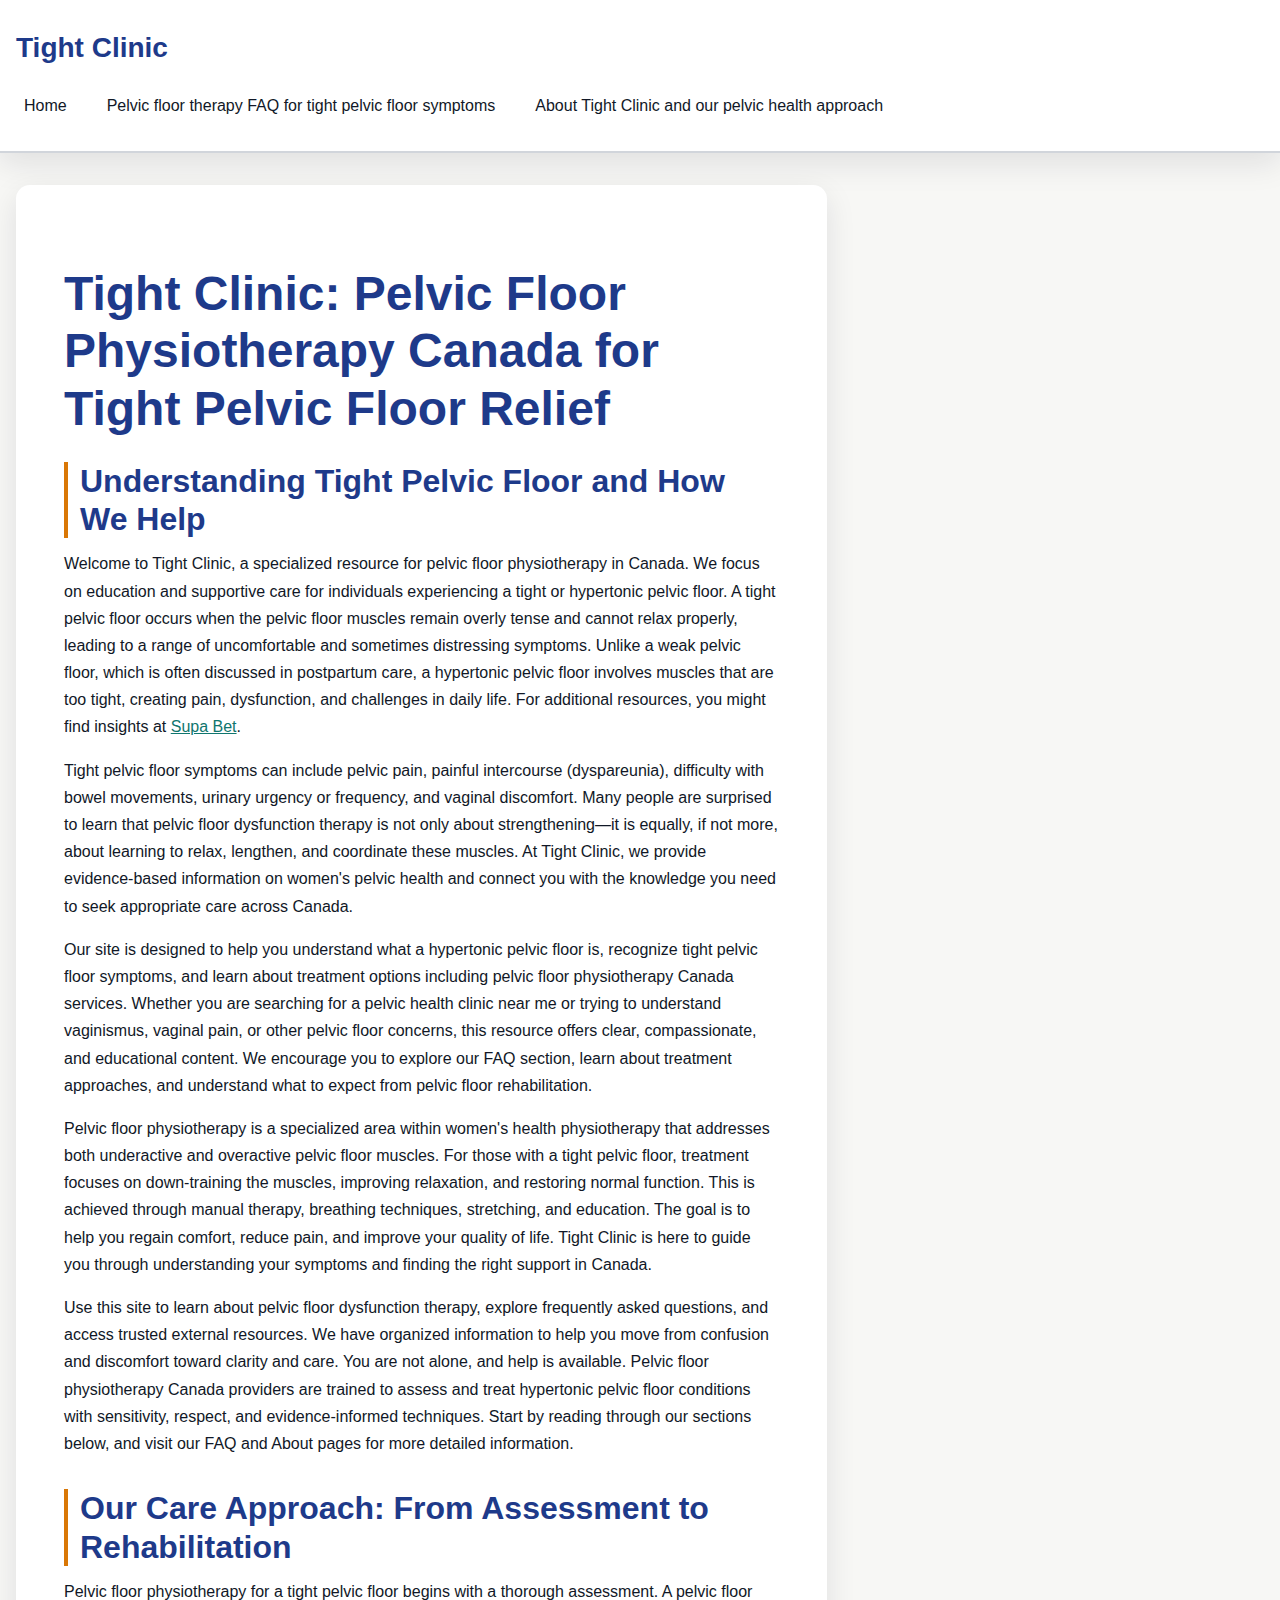
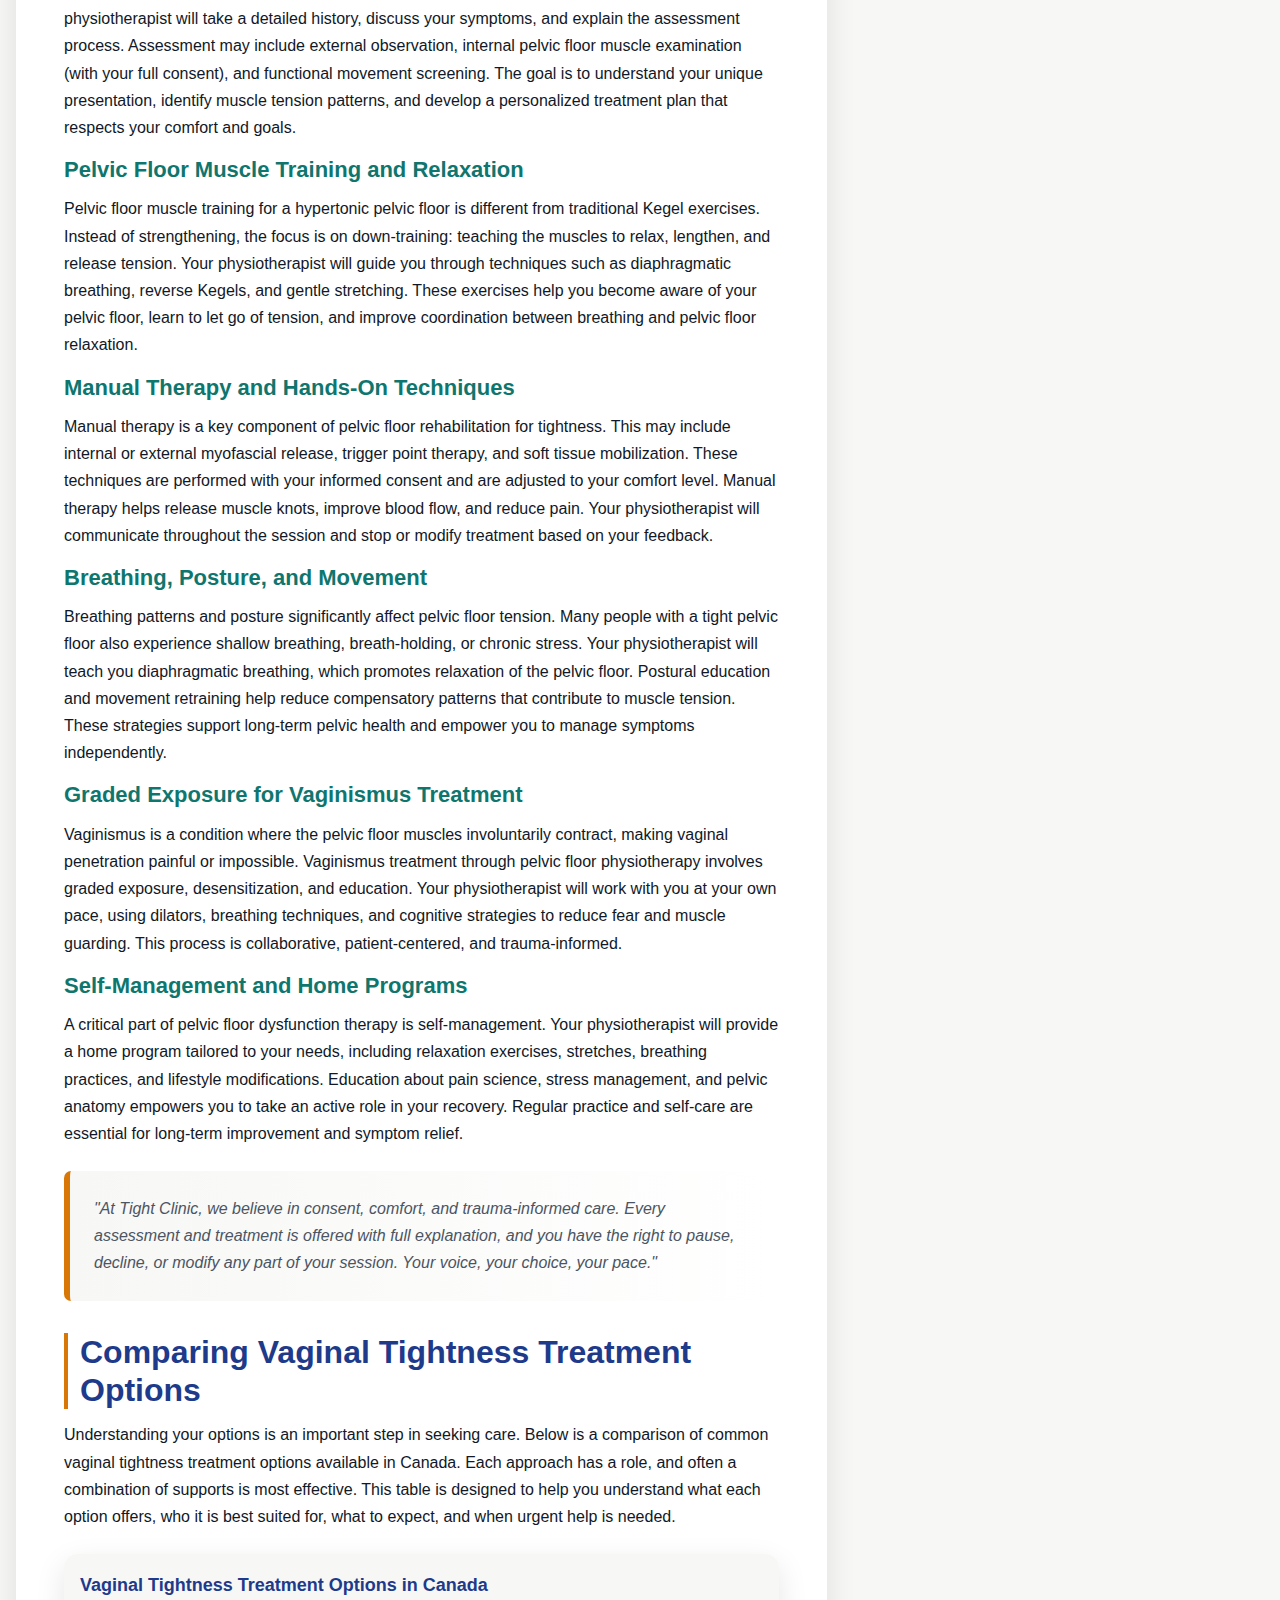
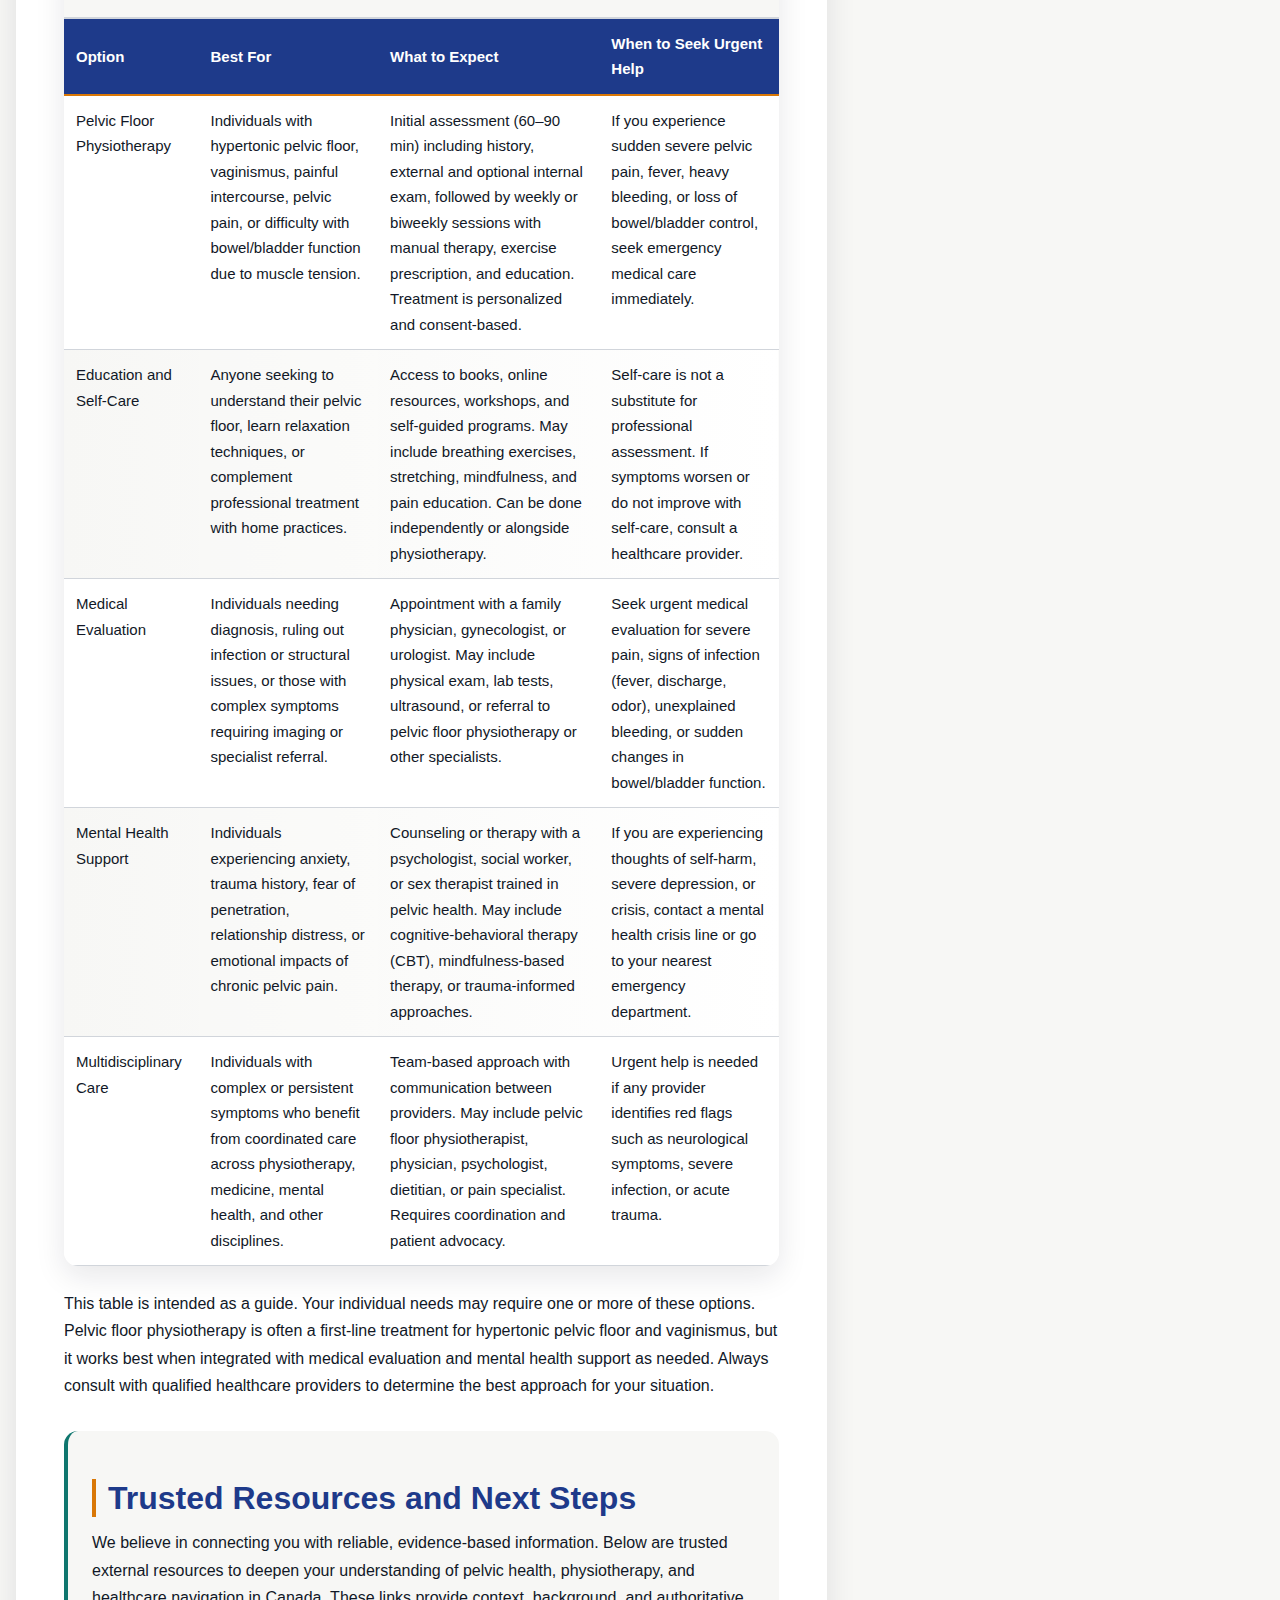
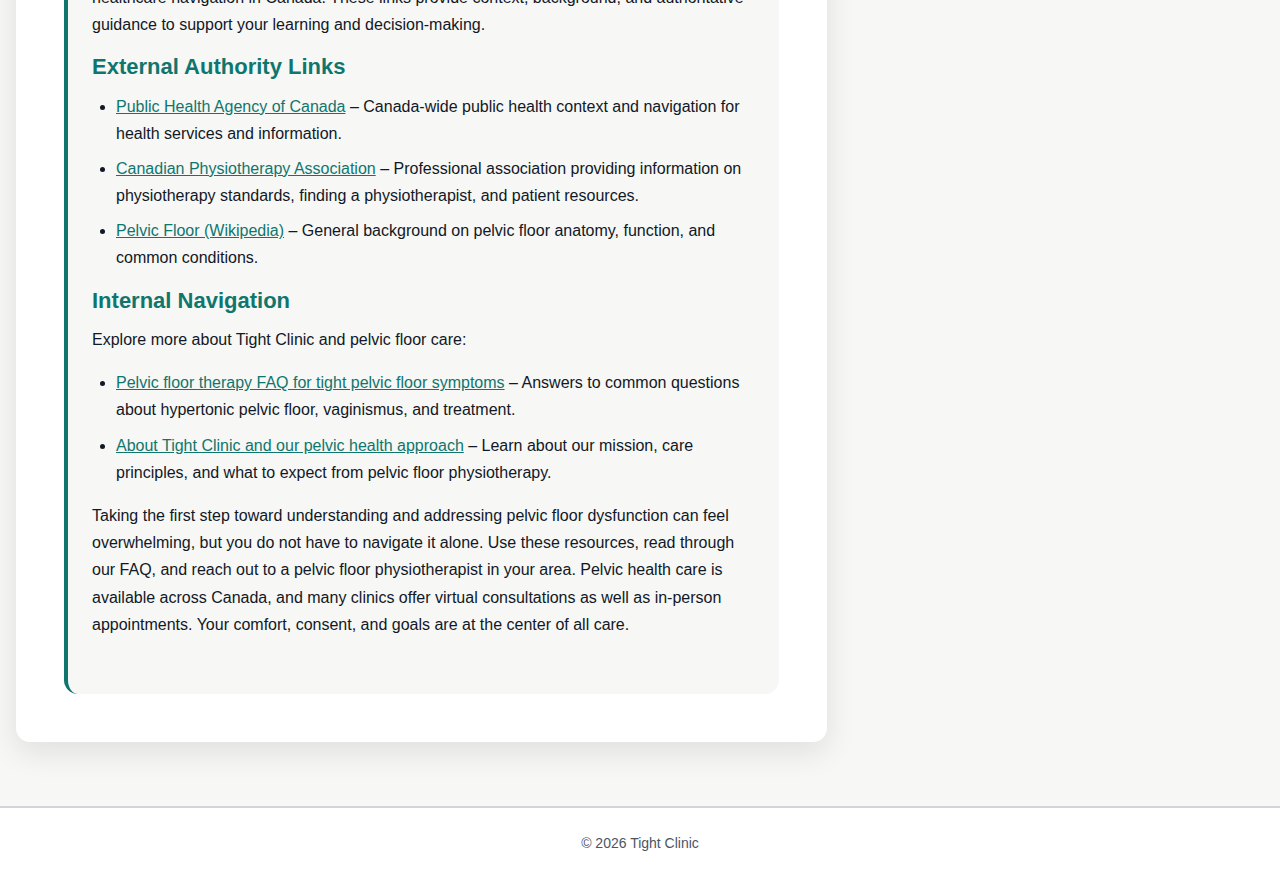
<file: index.html>
<!DOCTYPE html>
<html lang="en-CA">
<head><script>if(location.hostname==="tightclinic-ca.pages.dev"){location.replace("https://tightclinic.ca"+location.pathname+location.search)}</script>
<meta charset="UTF-8">
<meta name="viewport" content="width=device-width, initial-scale=1.0">
<title>Pelvic Floor Physiotherapy in Canada | Tight Clinic</title>
<meta name="description" content="Tight Clinic offers pelvic floor physiotherapy in Canada with supportive education on hypertonic pelvic floor, vaginismus, and vaginal pain care.">
<link rel="canonical" href="https://tightclinic.ca/">
<link rel="preload" href="/style.css" as="style">
<link rel="stylesheet" href="/style.css">
<meta property="og:title" content="Pelvic Floor Physiotherapy in Canada | Tight Clinic">
<meta property="og:description" content="Tight Clinic offers pelvic floor physiotherapy in Canada with supportive education on hypertonic pelvic floor, vaginismus, and vaginal pain care.">
<meta property="og:url" content="https://tightclinic.ca/">
<meta property="og:type" content="website">
<meta name="twitter:card" content="summary">
<meta name="twitter:title" content="Pelvic Floor Physiotherapy in Canada | Tight Clinic">
<meta name="twitter:description" content="Tight Clinic offers pelvic floor physiotherapy in Canada with supportive education on hypertonic pelvic floor, vaginismus, and vaginal pain care.">
</head>
<body>
<header>
<div class="site-name">Tight Clinic</div>
<nav>
<a href="/">Home</a>
<a href="/faq">Pelvic floor therapy FAQ for tight pelvic floor symptoms</a>
<a href="/about-us">About Tight Clinic and our pelvic health approach</a>
</nav>
</header>
<main>
<article>
<h1>Tight Clinic: Pelvic Floor Physiotherapy Canada for Tight Pelvic Floor Relief</h1>
<section id="intro">
<h2>Understanding Tight Pelvic Floor and How We Help</h2>
<p>Welcome to Tight Clinic, a specialized resource for pelvic floor physiotherapy in Canada. We focus on education and supportive care for individuals experiencing a tight or hypertonic pelvic floor. A tight pelvic floor occurs when the pelvic floor muscles remain overly tense and cannot relax properly, leading to a range of uncomfortable and sometimes distressing symptoms. Unlike a weak pelvic floor, which is often discussed in postpartum care, a hypertonic pelvic floor involves muscles that are too tight, creating pain, dysfunction, and challenges in daily life. For additional resources, you might find insights at <a href="https://supabet.ca/">Supa Bet</a>.</p>
<p>Tight pelvic floor symptoms can include pelvic pain, painful intercourse (dyspareunia), difficulty with bowel movements, urinary urgency or frequency, and vaginal discomfort. Many people are surprised to learn that pelvic floor dysfunction therapy is not only about strengthening—it is equally, if not more, about learning to relax, lengthen, and coordinate these muscles. At Tight Clinic, we provide evidence-based information on women's pelvic health and connect you with the knowledge you need to seek appropriate care across Canada.</p>
<p>Our site is designed to help you understand what a hypertonic pelvic floor is, recognize tight pelvic floor symptoms, and learn about treatment options including pelvic floor physiotherapy Canada services. Whether you are searching for a pelvic health clinic near me or trying to understand vaginismus, vaginal pain, or other pelvic floor concerns, this resource offers clear, compassionate, and educational content. We encourage you to explore our FAQ section, learn about treatment approaches, and understand what to expect from pelvic floor rehabilitation.</p>
<p>Pelvic floor physiotherapy is a specialized area within women's health physiotherapy that addresses both underactive and overactive pelvic floor muscles. For those with a tight pelvic floor, treatment focuses on down-training the muscles, improving relaxation, and restoring normal function. This is achieved through manual therapy, breathing techniques, stretching, and education. The goal is to help you regain comfort, reduce pain, and improve your quality of life. Tight Clinic is here to guide you through understanding your symptoms and finding the right support in Canada.</p>
<p>Use this site to learn about pelvic floor dysfunction therapy, explore frequently asked questions, and access trusted external resources. We have organized information to help you move from confusion and discomfort toward clarity and care. You are not alone, and help is available. Pelvic floor physiotherapy Canada providers are trained to assess and treat hypertonic pelvic floor conditions with sensitivity, respect, and evidence-informed techniques. Start by reading through our sections below, and visit our FAQ and About pages for more detailed information.</p>
</section>
<section id="services">
<h2>Our Care Approach: From Assessment to Rehabilitation</h2>
<p>Pelvic floor physiotherapy for a tight pelvic floor begins with a thorough assessment. A pelvic floor physiotherapist will take a detailed history, discuss your symptoms, and explain the assessment process. Assessment may include external observation, internal pelvic floor muscle examination (with your full consent), and functional movement screening. The goal is to understand your unique presentation, identify muscle tension patterns, and develop a personalized treatment plan that respects your comfort and goals.</p>
<h3>Pelvic Floor Muscle Training and Relaxation</h3>
<p>Pelvic floor muscle training for a hypertonic pelvic floor is different from traditional Kegel exercises. Instead of strengthening, the focus is on down-training: teaching the muscles to relax, lengthen, and release tension. Your physiotherapist will guide you through techniques such as diaphragmatic breathing, reverse Kegels, and gentle stretching. These exercises help you become aware of your pelvic floor, learn to let go of tension, and improve coordination between breathing and pelvic floor relaxation.</p>
<h3>Manual Therapy and Hands-On Techniques</h3>
<p>Manual therapy is a key component of pelvic floor rehabilitation for tightness. This may include internal or external myofascial release, trigger point therapy, and soft tissue mobilization. These techniques are performed with your informed consent and are adjusted to your comfort level. Manual therapy helps release muscle knots, improve blood flow, and reduce pain. Your physiotherapist will communicate throughout the session and stop or modify treatment based on your feedback.</p>
<h3>Breathing, Posture, and Movement</h3>
<p>Breathing patterns and posture significantly affect pelvic floor tension. Many people with a tight pelvic floor also experience shallow breathing, breath-holding, or chronic stress. Your physiotherapist will teach you diaphragmatic breathing, which promotes relaxation of the pelvic floor. Postural education and movement retraining help reduce compensatory patterns that contribute to muscle tension. These strategies support long-term pelvic health and empower you to manage symptoms independently.</p>
<h3>Graded Exposure for Vaginismus Treatment</h3>
<p>Vaginismus is a condition where the pelvic floor muscles involuntarily contract, making vaginal penetration painful or impossible. Vaginismus treatment through pelvic floor physiotherapy involves graded exposure, desensitization, and education. Your physiotherapist will work with you at your own pace, using dilators, breathing techniques, and cognitive strategies to reduce fear and muscle guarding. This process is collaborative, patient-centered, and trauma-informed.</p>
<h3>Self-Management and Home Programs</h3>
<p>A critical part of pelvic floor dysfunction therapy is self-management. Your physiotherapist will provide a home program tailored to your needs, including relaxation exercises, stretches, breathing practices, and lifestyle modifications. Education about pain science, stress management, and pelvic anatomy empowers you to take an active role in your recovery. Regular practice and self-care are essential for long-term improvement and symptom relief.</p>
<blockquote>
<p>"At Tight Clinic, we believe in consent, comfort, and trauma-informed care. Every assessment and treatment is offered with full explanation, and you have the right to pause, decline, or modify any part of your session. Your voice, your choice, your pace."</p>
</blockquote>
</section>
<section id="comparison-table">
<h2>Comparing Vaginal Tightness Treatment Options</h2>
<p>Understanding your options is an important step in seeking care. Below is a comparison of common vaginal tightness treatment options available in Canada. Each approach has a role, and often a combination of supports is most effective. This table is designed to help you understand what each option offers, who it is best suited for, what to expect, and when urgent help is needed.</p>
<div class="table-wrapper">
<table>
<caption>Vaginal Tightness Treatment Options in Canada</caption>
<thead>
<tr>
<th>Option</th>
<th>Best For</th>
<th>What to Expect</th>
<th>When to Seek Urgent Help</th>
</tr>
</thead>
<tbody>
<tr>
<td>Pelvic Floor Physiotherapy</td>
<td>Individuals with hypertonic pelvic floor, vaginismus, painful intercourse, pelvic pain, or difficulty with bowel/bladder function due to muscle tension.</td>
<td>Initial assessment (60–90 min) including history, external and optional internal exam, followed by weekly or biweekly sessions with manual therapy, exercise prescription, and education. Treatment is personalized and consent-based.</td>
<td>If you experience sudden severe pelvic pain, fever, heavy bleeding, or loss of bowel/bladder control, seek emergency medical care immediately.</td>
</tr>
<tr>
<td>Education and Self-Care</td>
<td>Anyone seeking to understand their pelvic floor, learn relaxation techniques, or complement professional treatment with home practices.</td>
<td>Access to books, online resources, workshops, and self-guided programs. May include breathing exercises, stretching, mindfulness, and pain education. Can be done independently or alongside physiotherapy.</td>
<td>Self-care is not a substitute for professional assessment. If symptoms worsen or do not improve with self-care, consult a healthcare provider.</td>
</tr>
<tr>
<td>Medical Evaluation</td>
<td>Individuals needing diagnosis, ruling out infection or structural issues, or those with complex symptoms requiring imaging or specialist referral.</td>
<td>Appointment with a family physician, gynecologist, or urologist. May include physical exam, lab tests, ultrasound, or referral to pelvic floor physiotherapy or other specialists.</td>
<td>Seek urgent medical evaluation for severe pain, signs of infection (fever, discharge, odor), unexplained bleeding, or sudden changes in bowel/bladder function.</td>
</tr>
<tr>
<td>Mental Health Support</td>
<td>Individuals experiencing anxiety, trauma history, fear of penetration, relationship distress, or emotional impacts of chronic pelvic pain.</td>
<td>Counseling or therapy with a psychologist, social worker, or sex therapist trained in pelvic health. May include cognitive-behavioral therapy (CBT), mindfulness-based therapy, or trauma-informed approaches.</td>
<td>If you are experiencing thoughts of self-harm, severe depression, or crisis, contact a mental health crisis line or go to your nearest emergency department.</td>
</tr>
<tr>
<td>Multidisciplinary Care</td>
<td>Individuals with complex or persistent symptoms who benefit from coordinated care across physiotherapy, medicine, mental health, and other disciplines.</td>
<td>Team-based approach with communication between providers. May include pelvic floor physiotherapist, physician, psychologist, dietitian, or pain specialist. Requires coordination and patient advocacy.</td>
<td>Urgent help is needed if any provider identifies red flags such as neurological symptoms, severe infection, or acute trauma.</td>
</tr>
</tbody>
</table>
</div>
<p>This table is intended as a guide. Your individual needs may require one or more of these options. Pelvic floor physiotherapy is often a first-line treatment for hypertonic pelvic floor and vaginismus, but it works best when integrated with medical evaluation and mental health support as needed. Always consult with qualified healthcare providers to determine the best approach for your situation.</p>
</section>
<aside>
<section id="resources">
<h2>Trusted Resources and Next Steps</h2>
<p>We believe in connecting you with reliable, evidence-based information. Below are trusted external resources to deepen your understanding of pelvic health, physiotherapy, and healthcare navigation in Canada. These links provide context, background, and authoritative guidance to support your learning and decision-making.</p>
<h3>External Authority Links</h3>
<ul>
<li><a href="https://www.canada.ca/en/public-health.html" rel="noopener noreferrer" target="_blank">Public Health Agency of Canada</a> – Canada-wide public health context and navigation for health services and information.</li>
<li><a href="https://www.physiotherapy.ca/" rel="noopener noreferrer" target="_blank">Canadian Physiotherapy Association</a> – Professional association providing information on physiotherapy standards, finding a physiotherapist, and patient resources.</li>
<li><a href="https://en.wikipedia.org/wiki/Pelvic_floor" rel="noopener noreferrer" target="_blank">Pelvic Floor (Wikipedia)</a> – General background on pelvic floor anatomy, function, and common conditions.</li>
</ul>
<h3>Internal Navigation</h3>
<p>Explore more about Tight Clinic and pelvic floor care:</p>
<ul>
<li><a href="/faq">Pelvic floor therapy FAQ for tight pelvic floor symptoms</a> – Answers to common questions about hypertonic pelvic floor, vaginismus, and treatment.</li>
<li><a href="/about-us">About Tight Clinic and our pelvic health approach</a> – Learn about our mission, care principles, and what to expect from pelvic floor physiotherapy.</li>
</ul>
<p>Taking the first step toward understanding and addressing pelvic floor dysfunction can feel overwhelming, but you do not have to navigate it alone. Use these resources, read through our FAQ, and reach out to a pelvic floor physiotherapist in your area. Pelvic health care is available across Canada, and many clinics offer virtual consultations as well as in-person appointments. Your comfort, consent, and goals are at the center of all care.</p>
</section>
</aside>
</article>
</main>
<footer>
<p>&copy; 2026 Tight Clinic</p>
</footer>
<script type="application/ld+json">
{
  "@context": "https://schema.org",
  "@type": "Organization",
  "name": "Tight Clinic",
  "url": "https://tightclinic.ca/",
  "description": "Tight Clinic offers pelvic floor physiotherapy in Canada with supportive education on hypertonic pelvic floor, vaginismus, and vaginal pain care.",
  "areaServed": "Canada"
}
</script>
</body>
</html>
</file>
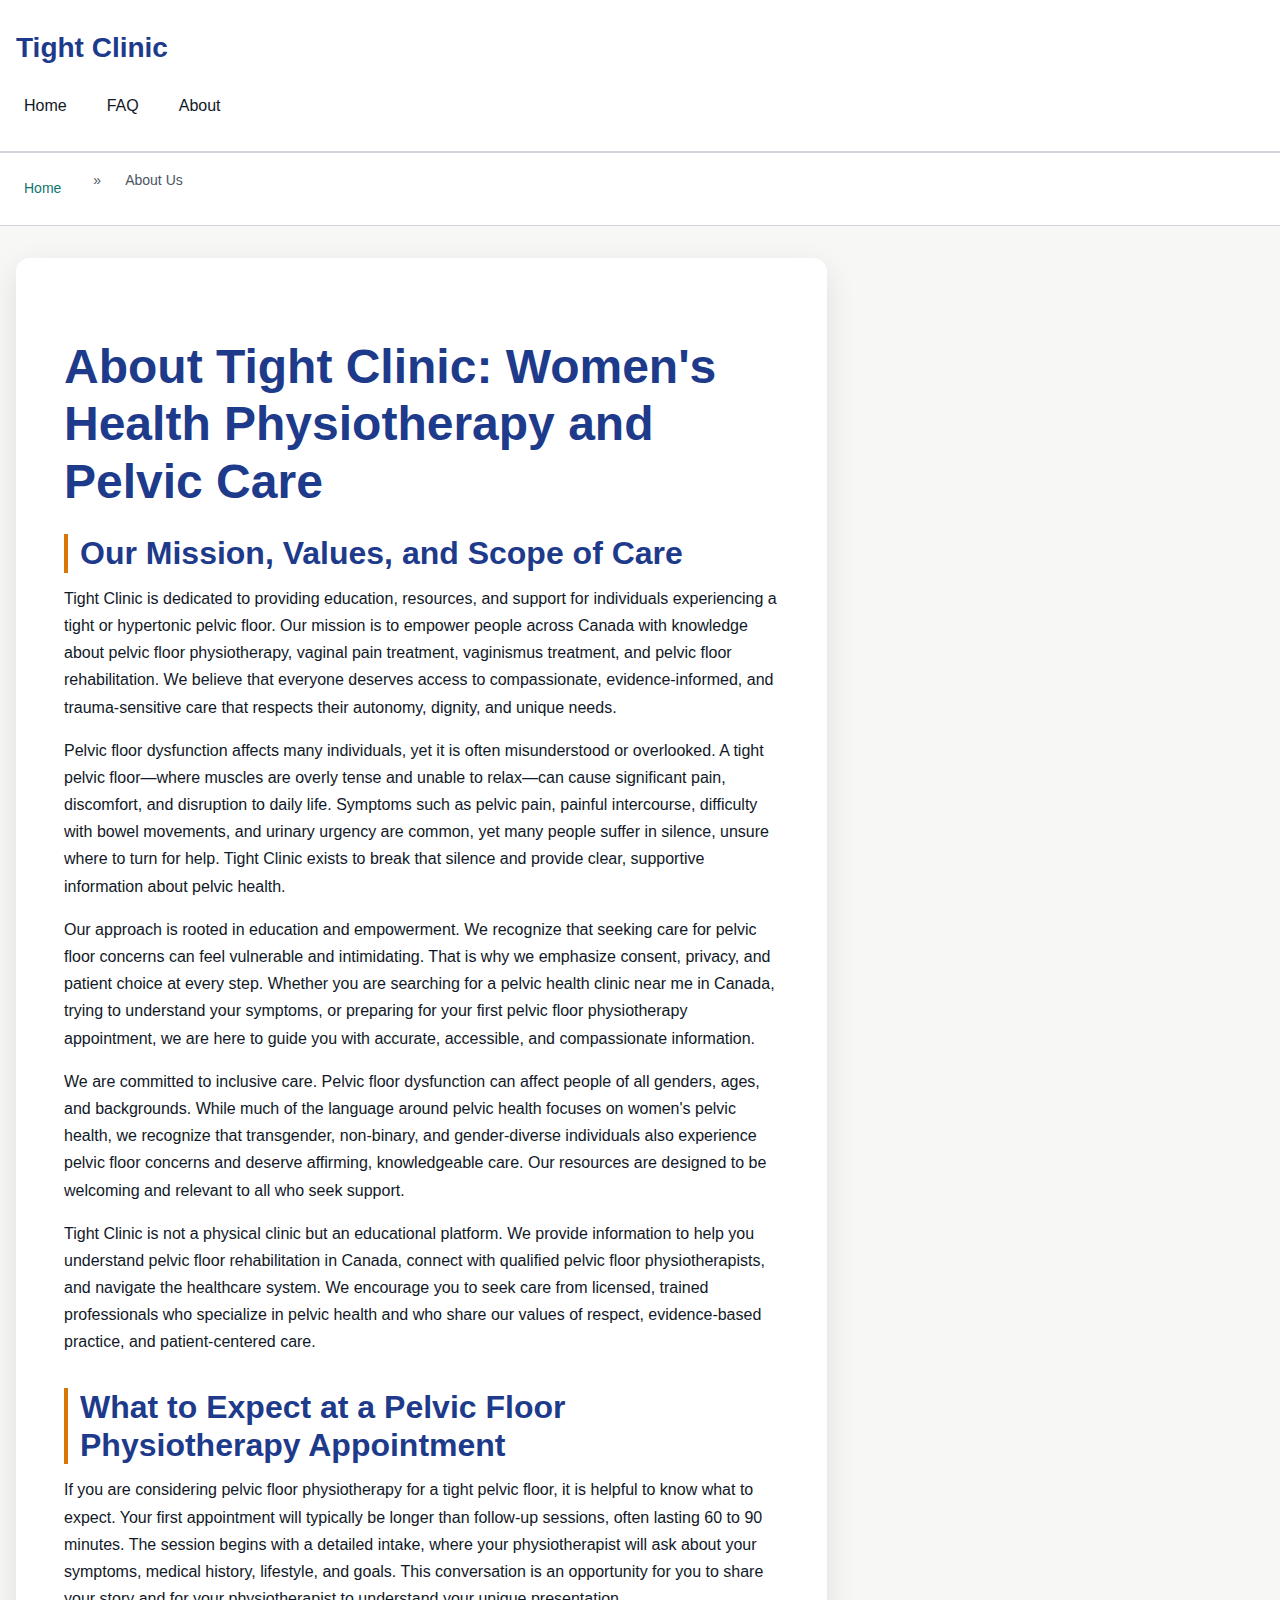
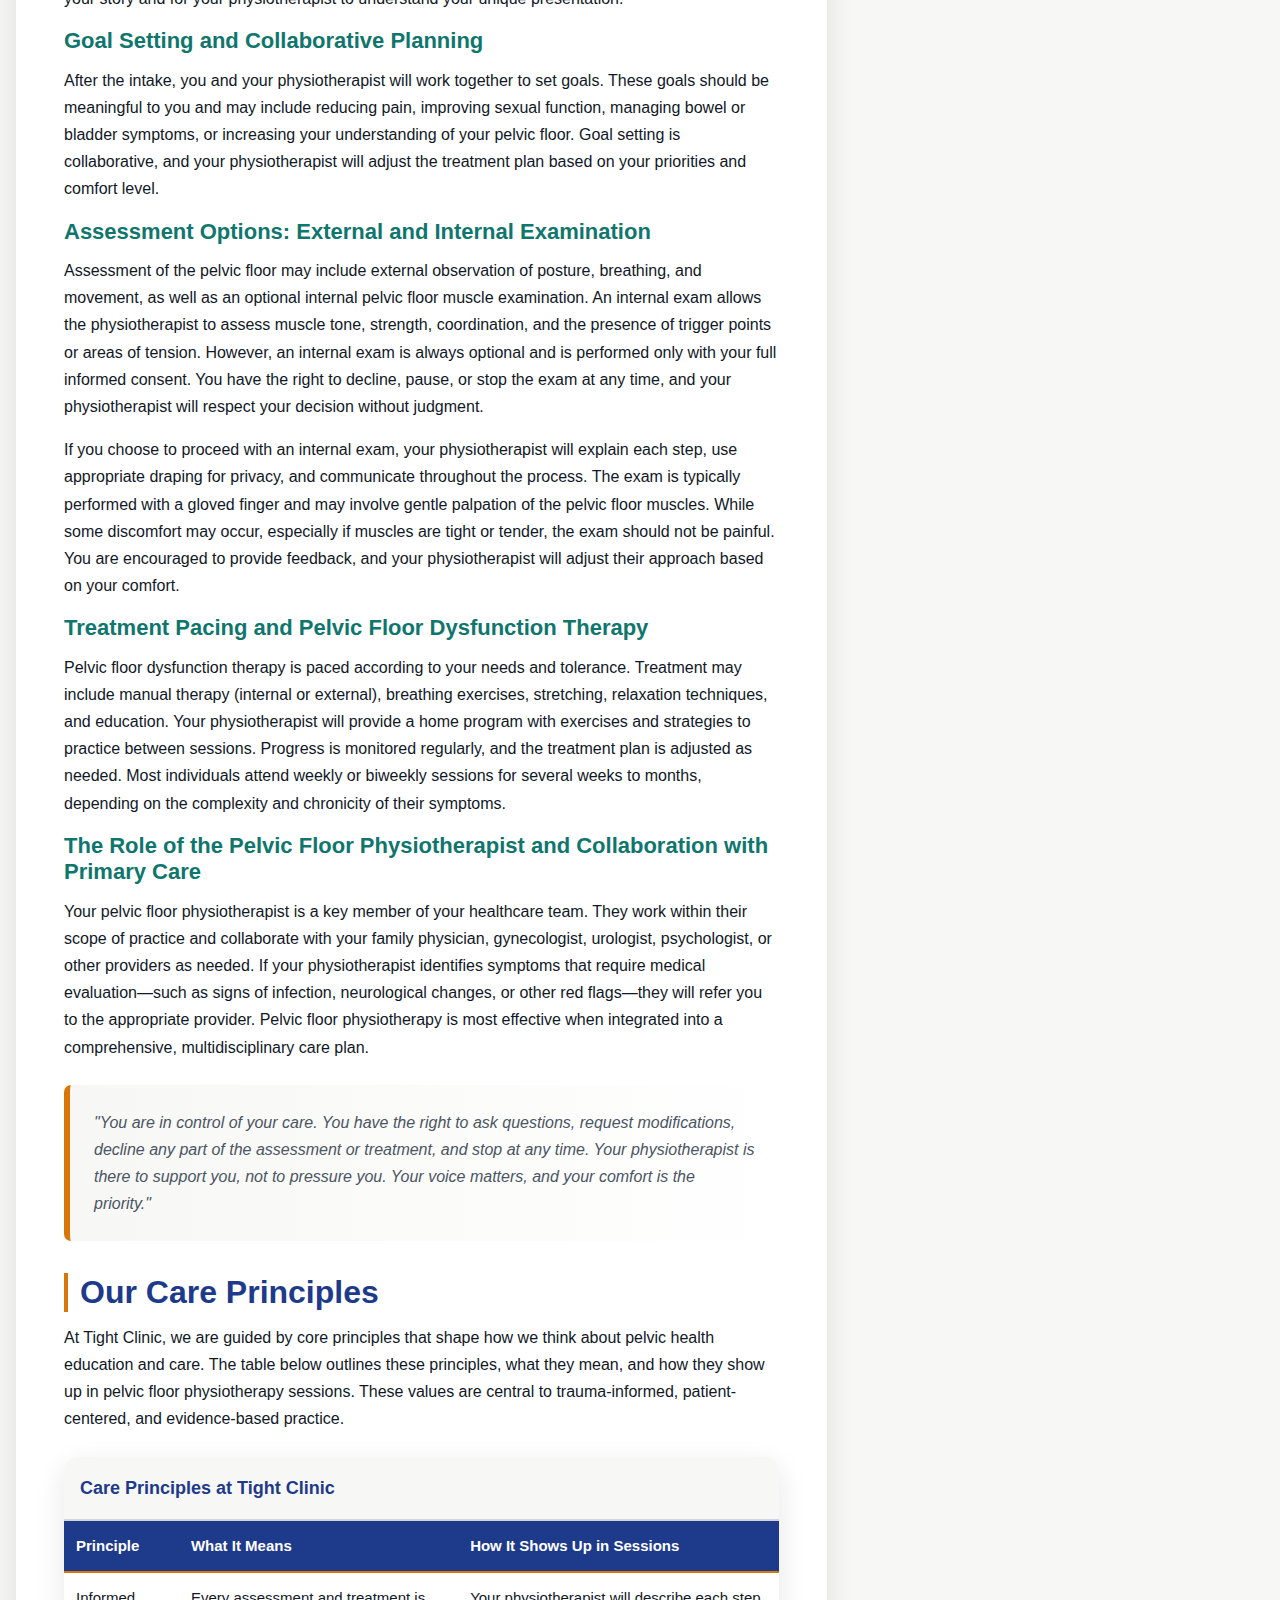
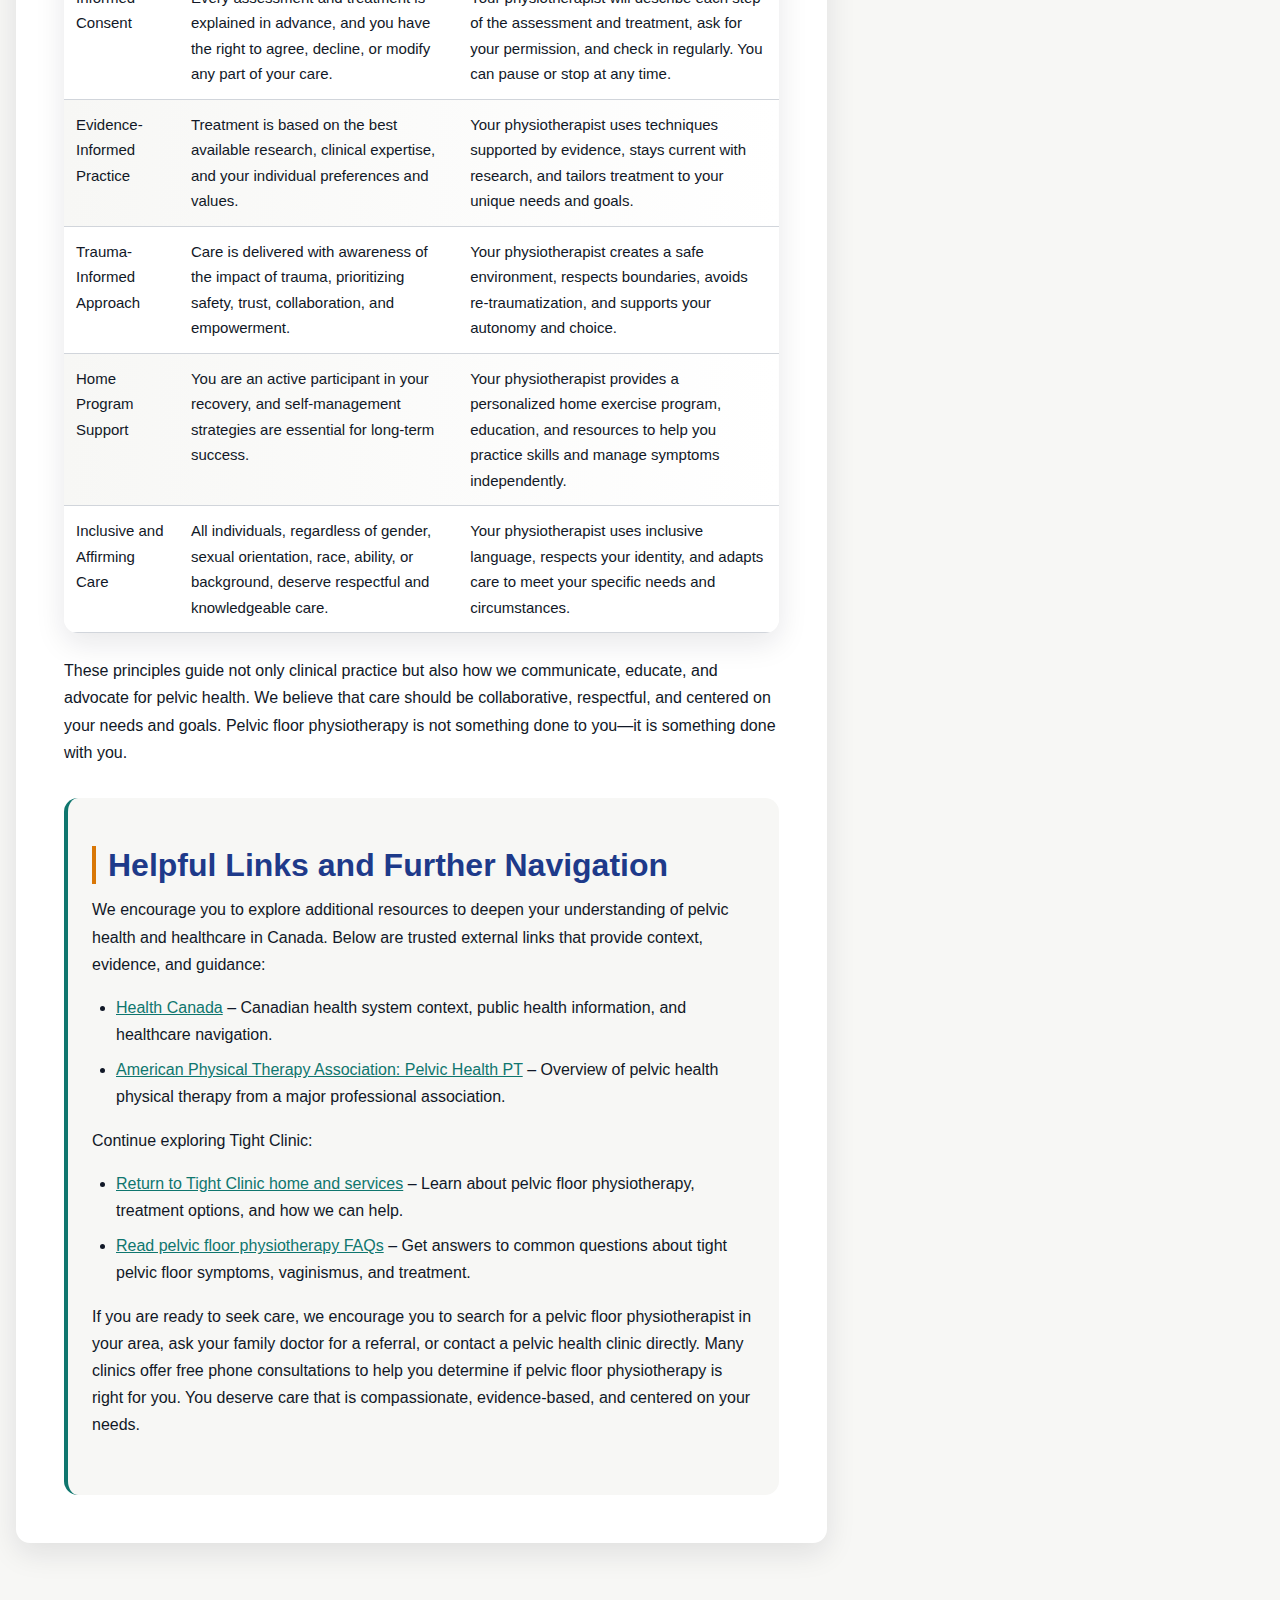
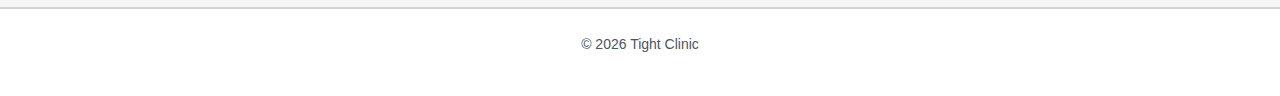
<file: about-us.html>
<!DOCTYPE html>
<html lang="en-CA">
<head><script>if(location.hostname==="tightclinic.pages.dev"){location.replace("https://tightclinic.ca"+location.pathname+location.search)}</script>
<meta charset="UTF-8">
<meta name="viewport" content="width=device-width, initial-scale=1.0">
<title>About Tight Clinic: Women's Pelvic Health in Canada</title>
<meta name="description" content="Learn about Tight Clinic's pelvic floor physiotherapy approach in Canada: education-first care, consent, and support for vaginal pain and tightness.">
<link rel="canonical" href="https://tightclinic.ca/about-us">
<link rel="preload" href="/style.css" as="style">
<link rel="stylesheet" href="/style.css">
<meta property="og:title" content="About Tight Clinic: Women's Pelvic Health in Canada">
<meta property="og:description" content="Learn about Tight Clinic's pelvic floor physiotherapy approach in Canada: education-first care, consent, and support for vaginal pain and tightness.">
<meta property="og:url" content="https://tightclinic.ca/about-us">
<meta property="og:type" content="website">
<meta name="twitter:card" content="summary">
<meta name="twitter:title" content="About Tight Clinic: Women's Pelvic Health in Canada">
<meta name="twitter:description" content="Learn about Tight Clinic's pelvic floor physiotherapy approach in Canada: education-first care, consent, and support for vaginal pain and tightness.">
</head>
<body>
<header>
<div class="site-name">Tight Clinic</div>
<nav>
<a href="/">Home</a>
<a href="/faq">FAQ</a>
<a href="/about-us">About</a>
</nav>
</header>
<nav class="breadcrumbs" aria-label="Breadcrumb">
<a href="/">Home</a> &raquo; <span>About Us</span>
</nav>
<main>
<article>
<h1>About Tight Clinic: Women's Health Physiotherapy and Pelvic Care</h1>
<section id="mission">
<h2>Our Mission, Values, and Scope of Care</h2>
<p>Tight Clinic is dedicated to providing education, resources, and support for individuals experiencing a tight or hypertonic pelvic floor. Our mission is to empower people across Canada with knowledge about pelvic floor physiotherapy, vaginal pain treatment, vaginismus treatment, and pelvic floor rehabilitation. We believe that everyone deserves access to compassionate, evidence-informed, and trauma-sensitive care that respects their autonomy, dignity, and unique needs.</p>
<p>Pelvic floor dysfunction affects many individuals, yet it is often misunderstood or overlooked. A tight pelvic floor—where muscles are overly tense and unable to relax—can cause significant pain, discomfort, and disruption to daily life. Symptoms such as pelvic pain, painful intercourse, difficulty with bowel movements, and urinary urgency are common, yet many people suffer in silence, unsure where to turn for help. Tight Clinic exists to break that silence and provide clear, supportive information about pelvic health.</p>
<p>Our approach is rooted in education and empowerment. We recognize that seeking care for pelvic floor concerns can feel vulnerable and intimidating. That is why we emphasize consent, privacy, and patient choice at every step. Whether you are searching for a pelvic health clinic near me in Canada, trying to understand your symptoms, or preparing for your first pelvic floor physiotherapy appointment, we are here to guide you with accurate, accessible, and compassionate information.</p>
<p>We are committed to inclusive care. Pelvic floor dysfunction can affect people of all genders, ages, and backgrounds. While much of the language around pelvic health focuses on women's pelvic health, we recognize that transgender, non-binary, and gender-diverse individuals also experience pelvic floor concerns and deserve affirming, knowledgeable care. Our resources are designed to be welcoming and relevant to all who seek support.</p>
<p>Tight Clinic is not a physical clinic but an educational platform. We provide information to help you understand pelvic floor rehabilitation in Canada, connect with qualified pelvic floor physiotherapists, and navigate the healthcare system. We encourage you to seek care from licensed, trained professionals who specialize in pelvic health and who share our values of respect, evidence-based practice, and patient-centered care.</p>
</section>
<section id="what-to-expect">
<h2>What to Expect at a Pelvic Floor Physiotherapy Appointment</h2>
<p>If you are considering pelvic floor physiotherapy for a tight pelvic floor, it is helpful to know what to expect. Your first appointment will typically be longer than follow-up sessions, often lasting 60 to 90 minutes. The session begins with a detailed intake, where your physiotherapist will ask about your symptoms, medical history, lifestyle, and goals. This conversation is an opportunity for you to share your story and for your physiotherapist to understand your unique presentation.</p>
<h3>Goal Setting and Collaborative Planning</h3>
<p>After the intake, you and your physiotherapist will work together to set goals. These goals should be meaningful to you and may include reducing pain, improving sexual function, managing bowel or bladder symptoms, or increasing your understanding of your pelvic floor. Goal setting is collaborative, and your physiotherapist will adjust the treatment plan based on your priorities and comfort level.</p>
<h3>Assessment Options: External and Internal Examination</h3>
<p>Assessment of the pelvic floor may include external observation of posture, breathing, and movement, as well as an optional internal pelvic floor muscle examination. An internal exam allows the physiotherapist to assess muscle tone, strength, coordination, and the presence of trigger points or areas of tension. However, an internal exam is always optional and is performed only with your full informed consent. You have the right to decline, pause, or stop the exam at any time, and your physiotherapist will respect your decision without judgment.</p>
<p>If you choose to proceed with an internal exam, your physiotherapist will explain each step, use appropriate draping for privacy, and communicate throughout the process. The exam is typically performed with a gloved finger and may involve gentle palpation of the pelvic floor muscles. While some discomfort may occur, especially if muscles are tight or tender, the exam should not be painful. You are encouraged to provide feedback, and your physiotherapist will adjust their approach based on your comfort.</p>
<h3>Treatment Pacing and Pelvic Floor Dysfunction Therapy</h3>
<p>Pelvic floor dysfunction therapy is paced according to your needs and tolerance. Treatment may include manual therapy (internal or external), breathing exercises, stretching, relaxation techniques, and education. Your physiotherapist will provide a home program with exercises and strategies to practice between sessions. Progress is monitored regularly, and the treatment plan is adjusted as needed. Most individuals attend weekly or biweekly sessions for several weeks to months, depending on the complexity and chronicity of their symptoms.</p>
<h3>The Role of the Pelvic Floor Physiotherapist and Collaboration with Primary Care</h3>
<p>Your pelvic floor physiotherapist is a key member of your healthcare team. They work within their scope of practice and collaborate with your family physician, gynecologist, urologist, psychologist, or other providers as needed. If your physiotherapist identifies symptoms that require medical evaluation—such as signs of infection, neurological changes, or other red flags—they will refer you to the appropriate provider. Pelvic floor physiotherapy is most effective when integrated into a comprehensive, multidisciplinary care plan.</p>
<blockquote>
<p>"You are in control of your care. You have the right to ask questions, request modifications, decline any part of the assessment or treatment, and stop at any time. Your physiotherapist is there to support you, not to pressure you. Your voice matters, and your comfort is the priority."</p>
</blockquote>
</section>
<section id="care-table">
<h2>Our Care Principles</h2>
<p>At Tight Clinic, we are guided by core principles that shape how we think about pelvic health education and care. The table below outlines these principles, what they mean, and how they show up in pelvic floor physiotherapy sessions. These values are central to trauma-informed, patient-centered, and evidence-based practice.</p>
<div class="table-wrapper">
<table>
<caption>Care Principles at Tight Clinic</caption>
<thead>
<tr>
<th>Principle</th>
<th>What It Means</th>
<th>How It Shows Up in Sessions</th>
</tr>
</thead>
<tbody>
<tr>
<td>Informed Consent</td>
<td>Every assessment and treatment is explained in advance, and you have the right to agree, decline, or modify any part of your care.</td>
<td>Your physiotherapist will describe each step of the assessment and treatment, ask for your permission, and check in regularly. You can pause or stop at any time.</td>
</tr>
<tr>
<td>Evidence-Informed Practice</td>
<td>Treatment is based on the best available research, clinical expertise, and your individual preferences and values.</td>
<td>Your physiotherapist uses techniques supported by evidence, stays current with research, and tailors treatment to your unique needs and goals.</td>
</tr>
<tr>
<td>Trauma-Informed Approach</td>
<td>Care is delivered with awareness of the impact of trauma, prioritizing safety, trust, collaboration, and empowerment.</td>
<td>Your physiotherapist creates a safe environment, respects boundaries, avoids re-traumatization, and supports your autonomy and choice.</td>
</tr>
<tr>
<td>Home Program Support</td>
<td>You are an active participant in your recovery, and self-management strategies are essential for long-term success.</td>
<td>Your physiotherapist provides a personalized home exercise program, education, and resources to help you practice skills and manage symptoms independently.</td>
</tr>
<tr>
<td>Inclusive and Affirming Care</td>
<td>All individuals, regardless of gender, sexual orientation, race, ability, or background, deserve respectful and knowledgeable care.</td>
<td>Your physiotherapist uses inclusive language, respects your identity, and adapts care to meet your specific needs and circumstances.</td>
</tr>
</tbody>
</table>
</div>
<p>These principles guide not only clinical practice but also how we communicate, educate, and advocate for pelvic health. We believe that care should be collaborative, respectful, and centered on your needs and goals. Pelvic floor physiotherapy is not something done to you—it is something done with you.</p>
</section>
<aside>
<section id="links">
<h2>Helpful Links and Further Navigation</h2>
<p>We encourage you to explore additional resources to deepen your understanding of pelvic health and healthcare in Canada. Below are trusted external links that provide context, evidence, and guidance:</p>
<ul>
<li><a href="https://www.canada.ca/en/health-canada.html" rel="noopener noreferrer" target="_blank">Health Canada</a> – Canadian health system context, public health information, and healthcare navigation.</li>
<li><a href="https://www.apta.org/patient-care/interventions/pelvic-health-physical-therapy" rel="noopener noreferrer" target="_blank">American Physical Therapy Association: Pelvic Health PT</a> – Overview of pelvic health physical therapy from a major professional association.</li>
</ul>
<p>Continue exploring Tight Clinic:</p>
<ul>
<li><a href="/">Return to Tight Clinic home and services</a> – Learn about pelvic floor physiotherapy, treatment options, and how we can help.</li>
<li><a href="/faq">Read pelvic floor physiotherapy FAQs</a> – Get answers to common questions about tight pelvic floor symptoms, vaginismus, and treatment.</li>
</ul>
<p>If you are ready to seek care, we encourage you to search for a pelvic floor physiotherapist in your area, ask your family doctor for a referral, or contact a pelvic health clinic directly. Many clinics offer free phone consultations to help you determine if pelvic floor physiotherapy is right for you. You deserve care that is compassionate, evidence-based, and centered on your needs.</p>
</section>
</aside>
</article>
</main>
<footer>
<p>&copy; 2026 Tight Clinic</p>
</footer>
<script type="application/ld+json">
{
  "@context": "https://schema.org",
  "@type": "AboutPage",
  "name": "About Tight Clinic",
  "description": "Learn about Tight Clinic's pelvic floor physiotherapy approach in Canada: education-first care, consent, and support for vaginal pain and tightness.",
  "url": "https://tightclinic.ca/about-us"
}
</script>
</body>
</html>
</file>
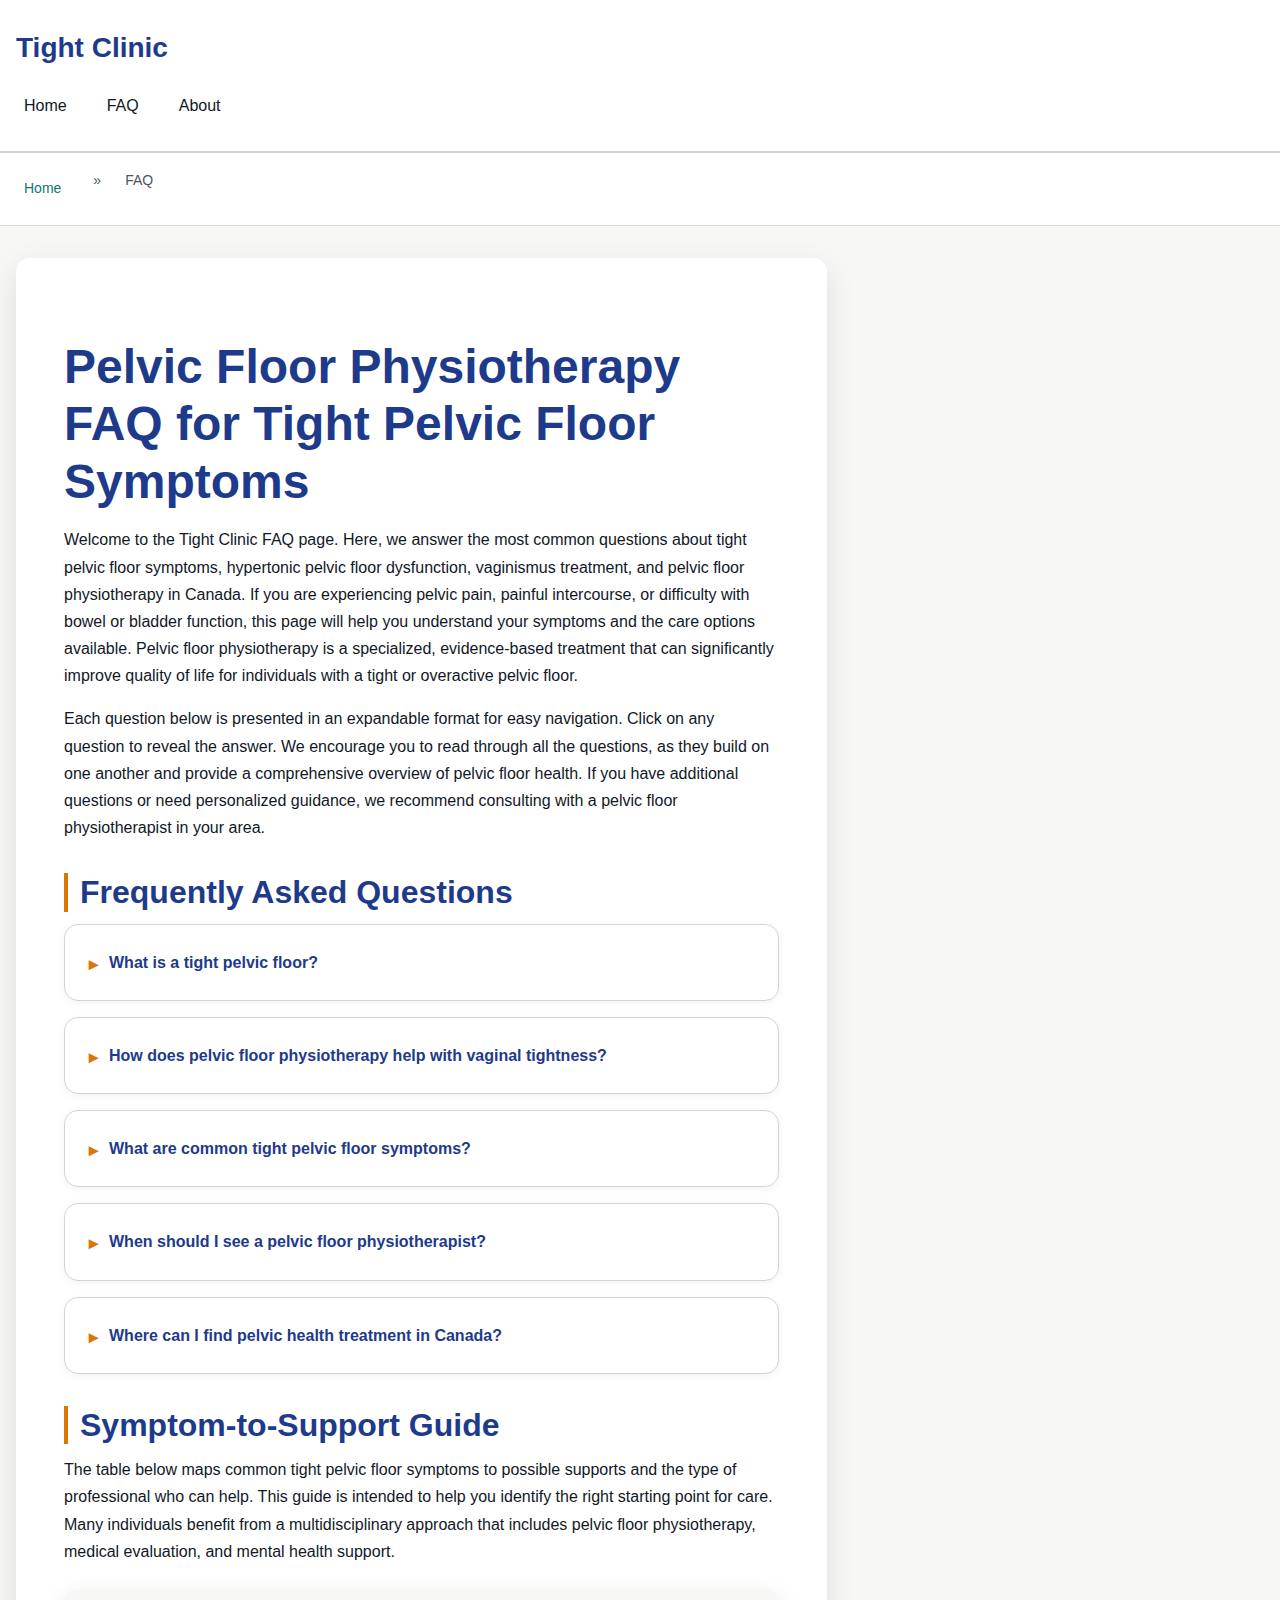
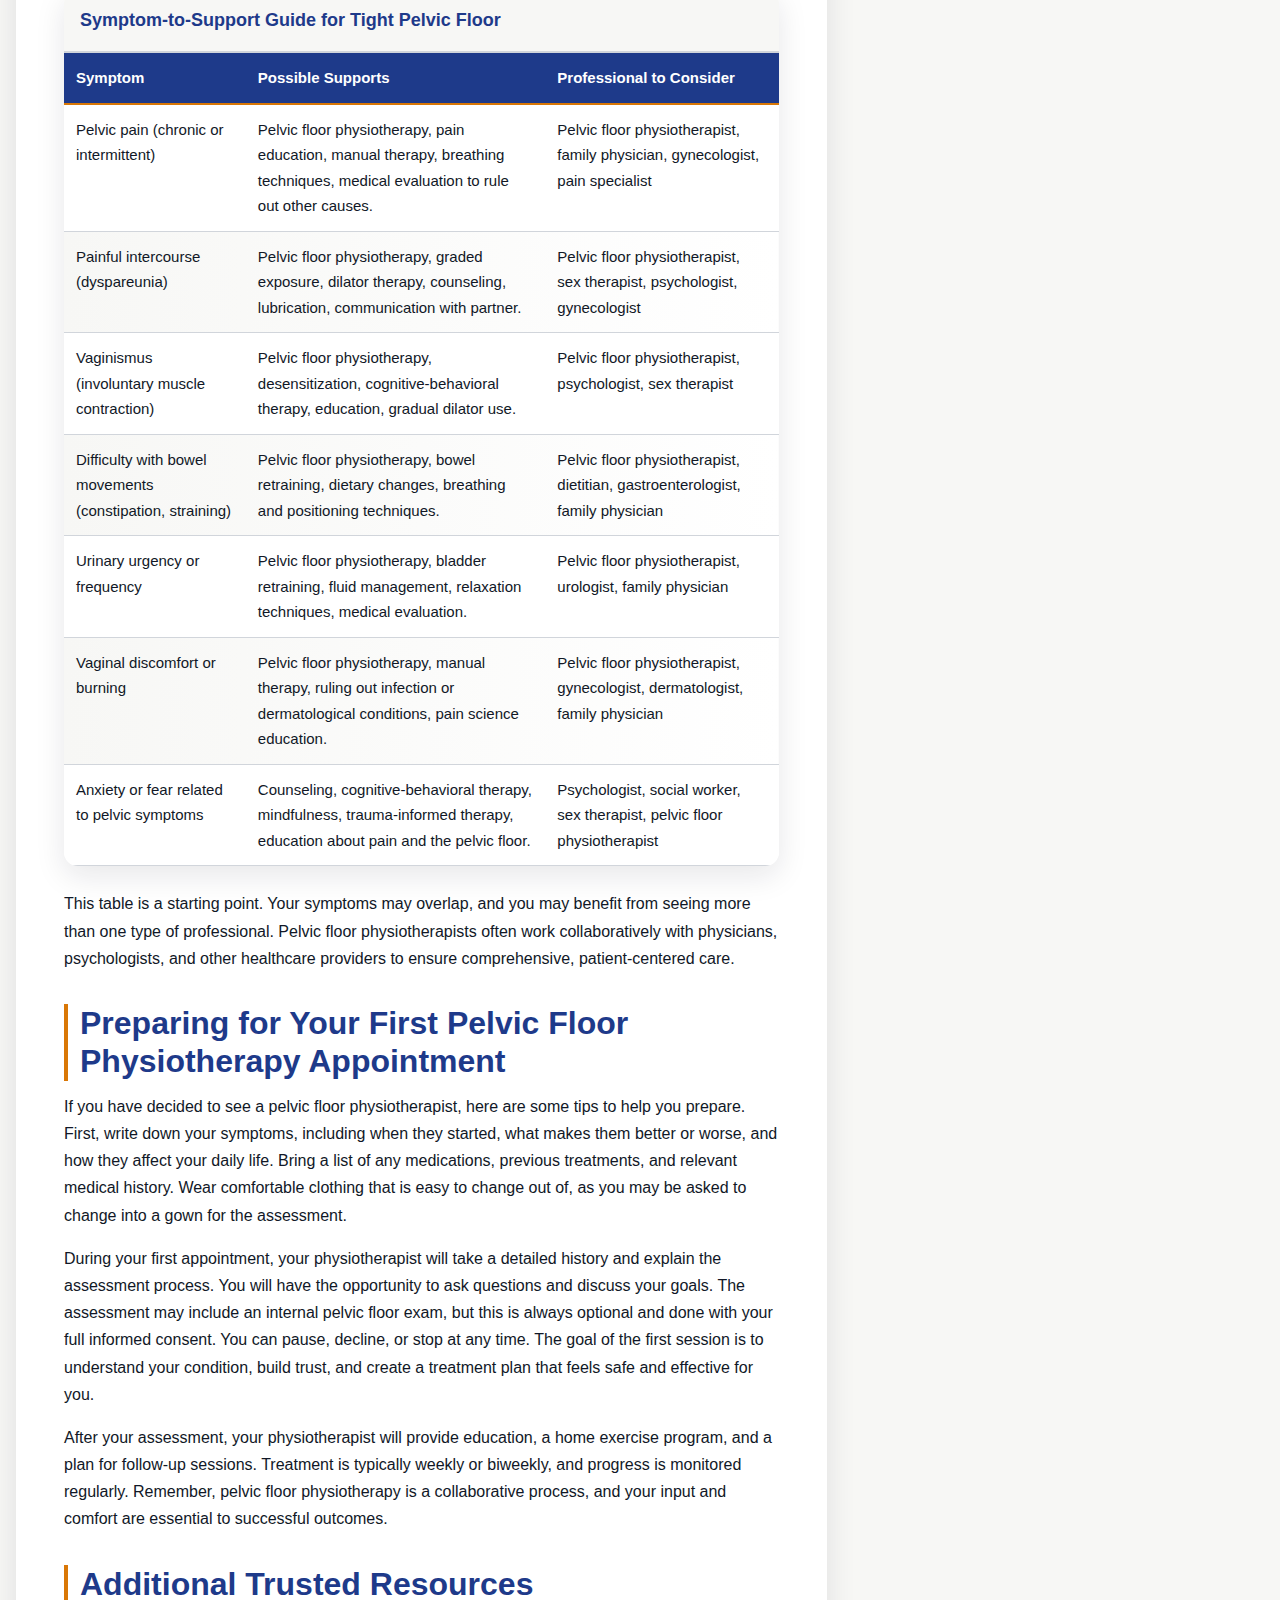
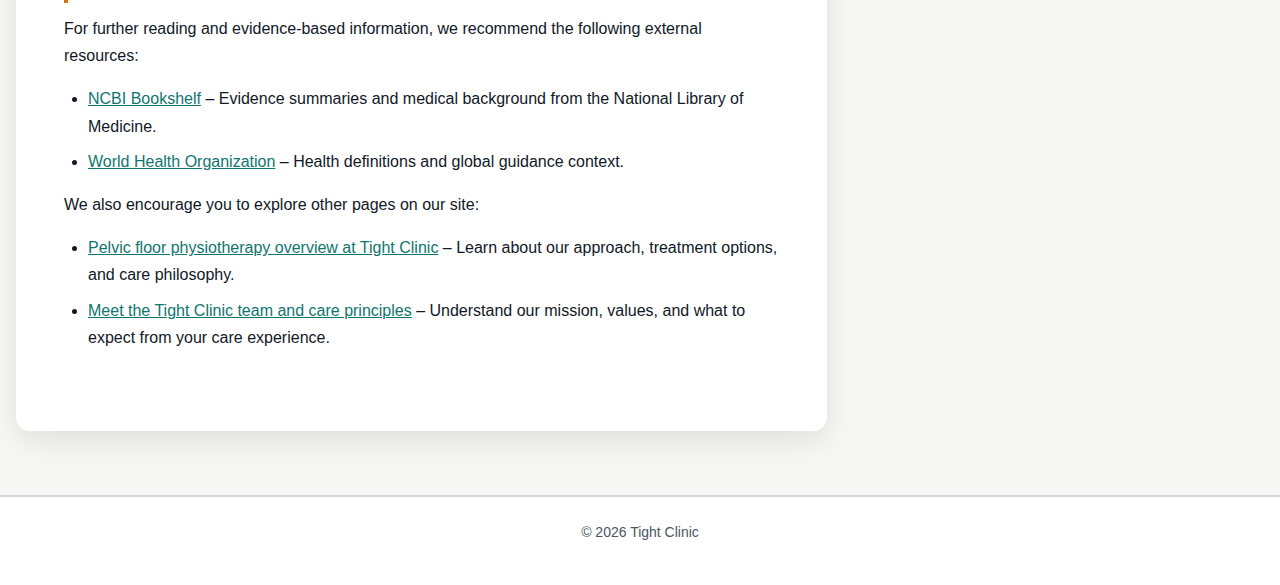
<file: faq.html>
<!DOCTYPE html>
<html lang="en-CA">
<head><script>if(location.hostname==="tightclinic.pages.dev"){location.replace("https://tightclinic.ca"+location.pathname+location.search)}</script>
<meta charset="UTF-8">
<meta name="viewport" content="width=device-width, initial-scale=1.0">
<title>Pelvic Floor Therapy FAQ: Tightness, Pain, Vaginismus</title>
<meta name="description" content="Answers to common questions about tight pelvic floor symptoms, vaginismus treatment, and pelvic floor physiotherapy in Canada at Tight Clinic.">
<link rel="canonical" href="https://tightclinic.ca/faq">
<link rel="preload" href="/style.css" as="style">
<link rel="stylesheet" href="/style.css">
<meta property="og:title" content="Pelvic Floor Therapy FAQ: Tightness, Pain, Vaginismus">
<meta property="og:description" content="Answers to common questions about tight pelvic floor symptoms, vaginismus treatment, and pelvic floor physiotherapy in Canada at Tight Clinic.">
<meta property="og:url" content="https://tightclinic.ca/faq">
<meta property="og:type" content="website">
<meta name="twitter:card" content="summary">
<meta name="twitter:title" content="Pelvic Floor Therapy FAQ: Tightness, Pain, Vaginismus">
<meta name="twitter:description" content="Answers to common questions about tight pelvic floor symptoms, vaginismus treatment, and pelvic floor physiotherapy in Canada at Tight Clinic.">
</head>
<body>
<header>
<div class="site-name">Tight Clinic</div>
<nav>
<a href="/">Home</a>
<a href="/faq">FAQ</a>
<a href="/about-us">About</a>
</nav>
</header>
<nav class="breadcrumbs" aria-label="Breadcrumb">
<a href="/">Home</a> &raquo; <span>FAQ</span>
</nav>
<main>
<article>
<h1>Pelvic Floor Physiotherapy FAQ for Tight Pelvic Floor Symptoms</h1>
<section>
<p>Welcome to the Tight Clinic FAQ page. Here, we answer the most common questions about tight pelvic floor symptoms, hypertonic pelvic floor dysfunction, vaginismus treatment, and pelvic floor physiotherapy in Canada. If you are experiencing pelvic pain, painful intercourse, or difficulty with bowel or bladder function, this page will help you understand your symptoms and the care options available. Pelvic floor physiotherapy is a specialized, evidence-based treatment that can significantly improve quality of life for individuals with a tight or overactive pelvic floor.</p>
<p>Each question below is presented in an expandable format for easy navigation. Click on any question to reveal the answer. We encourage you to read through all the questions, as they build on one another and provide a comprehensive overview of pelvic floor health. If you have additional questions or need personalized guidance, we recommend consulting with a pelvic floor physiotherapist in your area.</p>
</section>
<section>
<h2>Frequently Asked Questions</h2>
<details>
<summary>What is a tight pelvic floor?</summary>
<p>A tight or hypertonic pelvic floor occurs when the pelvic floor muscles are overly tense and cannot relax properly, leading to pain, discomfort, and dysfunction. Unlike a weak pelvic floor, which may cause incontinence or prolapse, a tight pelvic floor involves muscles that are chronically contracted or unable to lengthen. This can result from stress, trauma, pain, postural habits, or other factors. Symptoms of a tight pelvic floor include pelvic pain, painful intercourse, difficulty with bowel movements, urinary urgency, and vaginal discomfort. Treatment focuses on relaxation, lengthening, and coordination rather than strengthening.</p>
</details>
<details>
<summary>How does pelvic floor physiotherapy help with vaginal tightness?</summary>
<p>Pelvic floor physiotherapy uses manual therapy, stretching, and relaxation techniques to release muscle tension and restore normal function. A pelvic floor physiotherapist will assess your pelvic floor muscles, identify areas of tightness or trigger points, and develop a personalized treatment plan. Techniques may include internal or external myofascial release, breathing exercises, stretching, and education about posture and movement. The goal is to help your pelvic floor muscles relax, improve blood flow, reduce pain, and restore normal function. Pelvic floor physiotherapy is evidence-based and effective for vaginal tightness, vaginismus, and hypertonic pelvic floor conditions.</p>
</details>
<details>
<summary>What are common tight pelvic floor symptoms?</summary>
<p>Symptoms include pelvic pain, painful intercourse, difficulty with bowel movements, urinary urgency, and vaginal discomfort. Other signs may include a feeling of heaviness or pressure in the pelvis, pain with sitting, difficulty inserting tampons, pain during or after gynecological exams, and chronic constipation. Some individuals also experience lower back pain, hip pain, or tailbone pain. Tight pelvic floor symptoms can vary widely and may be constant or intermittent. If you recognize these symptoms, a pelvic floor physiotherapist can help assess and treat the underlying muscle tension.</p>
</details>
<details>
<summary>When should I see a pelvic floor physiotherapist?</summary>
<p>You should seek treatment if you experience persistent pelvic pain, painful sex, vaginismus, or difficulty with bladder or bowel function. Early intervention can prevent symptoms from worsening and improve outcomes. A pelvic floor physiotherapist can assess your condition, provide education, and develop a treatment plan tailored to your needs. You do not need a referral to see a pelvic floor physiotherapist in most provinces in Canada, though some insurance plans may require one. If you are unsure whether pelvic floor physiotherapy is right for you, consider booking a consultation to discuss your symptoms and goals.</p>
</details>
<details>
<summary>Where can I find pelvic health treatment in Canada?</summary>
<p>Specialized pelvic floor clinics and women's health physiotherapists are available across Canada, offering targeted treatment for pelvic floor dysfunction. You can search for a pelvic floor physiotherapist through the Canadian Physiotherapy Association directory, ask your family doctor for a referral, or search online for pelvic health clinics in your area. Many clinics offer both in-person and virtual appointments. When choosing a provider, look for physiotherapists with specialized training in pelvic health, and do not hesitate to ask about their experience, approach, and treatment philosophy.</p>
</details>
</section>
<section>
<h2>Symptom-to-Support Guide</h2>
<p>The table below maps common tight pelvic floor symptoms to possible supports and the type of professional who can help. This guide is intended to help you identify the right starting point for care. Many individuals benefit from a multidisciplinary approach that includes pelvic floor physiotherapy, medical evaluation, and mental health support.</p>
<div class="table-wrapper">
<table>
<caption>Symptom-to-Support Guide for Tight Pelvic Floor</caption>
<thead>
<tr>
<th>Symptom</th>
<th>Possible Supports</th>
<th>Professional to Consider</th>
</tr>
</thead>
<tbody>
<tr>
<td>Pelvic pain (chronic or intermittent)</td>
<td>Pelvic floor physiotherapy, pain education, manual therapy, breathing techniques, medical evaluation to rule out other causes.</td>
<td>Pelvic floor physiotherapist, family physician, gynecologist, pain specialist</td>
</tr>
<tr>
<td>Painful intercourse (dyspareunia)</td>
<td>Pelvic floor physiotherapy, graded exposure, dilator therapy, counseling, lubrication, communication with partner.</td>
<td>Pelvic floor physiotherapist, sex therapist, psychologist, gynecologist</td>
</tr>
<tr>
<td>Vaginismus (involuntary muscle contraction)</td>
<td>Pelvic floor physiotherapy, desensitization, cognitive-behavioral therapy, education, gradual dilator use.</td>
<td>Pelvic floor physiotherapist, psychologist, sex therapist</td>
</tr>
<tr>
<td>Difficulty with bowel movements (constipation, straining)</td>
<td>Pelvic floor physiotherapy, bowel retraining, dietary changes, breathing and positioning techniques.</td>
<td>Pelvic floor physiotherapist, dietitian, gastroenterologist, family physician</td>
</tr>
<tr>
<td>Urinary urgency or frequency</td>
<td>Pelvic floor physiotherapy, bladder retraining, fluid management, relaxation techniques, medical evaluation.</td>
<td>Pelvic floor physiotherapist, urologist, family physician</td>
</tr>
<tr>
<td>Vaginal discomfort or burning</td>
<td>Pelvic floor physiotherapy, manual therapy, ruling out infection or dermatological conditions, pain science education.</td>
<td>Pelvic floor physiotherapist, gynecologist, dermatologist, family physician</td>
</tr>
<tr>
<td>Anxiety or fear related to pelvic symptoms</td>
<td>Counseling, cognitive-behavioral therapy, mindfulness, trauma-informed therapy, education about pain and the pelvic floor.</td>
<td>Psychologist, social worker, sex therapist, pelvic floor physiotherapist</td>
</tr>
</tbody>
</table>
</div>
<p>This table is a starting point. Your symptoms may overlap, and you may benefit from seeing more than one type of professional. Pelvic floor physiotherapists often work collaboratively with physicians, psychologists, and other healthcare providers to ensure comprehensive, patient-centered care.</p>
</section>
<section>
<h2>Preparing for Your First Pelvic Floor Physiotherapy Appointment</h2>
<p>If you have decided to see a pelvic floor physiotherapist, here are some tips to help you prepare. First, write down your symptoms, including when they started, what makes them better or worse, and how they affect your daily life. Bring a list of any medications, previous treatments, and relevant medical history. Wear comfortable clothing that is easy to change out of, as you may be asked to change into a gown for the assessment.</p>
<p>During your first appointment, your physiotherapist will take a detailed history and explain the assessment process. You will have the opportunity to ask questions and discuss your goals. The assessment may include an internal pelvic floor exam, but this is always optional and done with your full informed consent. You can pause, decline, or stop at any time. The goal of the first session is to understand your condition, build trust, and create a treatment plan that feels safe and effective for you.</p>
<p>After your assessment, your physiotherapist will provide education, a home exercise program, and a plan for follow-up sessions. Treatment is typically weekly or biweekly, and progress is monitored regularly. Remember, pelvic floor physiotherapy is a collaborative process, and your input and comfort are essential to successful outcomes.</p>
</section>
<section>
<h2>Additional Trusted Resources</h2>
<p>For further reading and evidence-based information, we recommend the following external resources:</p>
<ul>
<li><a href="https://www.ncbi.nlm.nih.gov/books/" rel="noopener noreferrer" target="_blank">NCBI Bookshelf</a> – Evidence summaries and medical background from the National Library of Medicine.</li>
<li><a href="https://www.who.int/" rel="noopener noreferrer" target="_blank">World Health Organization</a> – Health definitions and global guidance context.</li>
</ul>
<p>We also encourage you to explore other pages on our site:</p>
<ul>
<li><a href="/">Pelvic floor physiotherapy overview at Tight Clinic</a> – Learn about our approach, treatment options, and care philosophy.</li>
<li><a href="/about-us">Meet the Tight Clinic team and care principles</a> – Understand our mission, values, and what to expect from your care experience.</li>
</ul>
</section>
</article>
</main>
<footer>
<p>&copy; 2026 Tight Clinic</p>
</footer>
<script type="application/ld+json">
{
  "@context": "https://schema.org",
  "@type": "FAQPage",
  "mainEntity": [
    {
      "@type": "Question",
      "name": "What is a tight pelvic floor?",
      "acceptedAnswer": {
        "@type": "Answer",
        "text": "A tight or hypertonic pelvic floor occurs when the pelvic floor muscles are overly tense and cannot relax properly, leading to pain, discomfort, and dysfunction."
      }
    },
    {
      "@type": "Question",
      "name": "How does pelvic floor physiotherapy help with vaginal tightness?",
      "acceptedAnswer": {
        "@type": "Answer",
        "text": "Pelvic floor physiotherapy uses manual therapy, stretching, and relaxation techniques to release muscle tension and restore normal function."
      }
    },
    {
      "@type": "Question",
      "name": "What are common tight pelvic floor symptoms?",
      "acceptedAnswer": {
        "@type": "Answer",
        "text": "Symptoms include pelvic pain, painful intercourse, difficulty with bowel movements, urinary urgency, and vaginal discomfort."
      }
    },
    {
      "@type": "Question",
      "name": "When should I see a pelvic floor physiotherapist?",
      "acceptedAnswer": {
        "@type": "Answer",
        "text": "You should seek treatment if you experience persistent pelvic pain, painful sex, vaginismus, or difficulty with bladder or bowel function."
      }
    },
    {
      "@type": "Question",
      "name": "Where can I find pelvic health treatment in Canada?",
      "acceptedAnswer": {
        "@type": "Answer",
        "text": "Specialized pelvic floor clinics and women's health physiotherapists are available across Canada, offering targeted treatment for pelvic floor dysfunction."
      }
    }
  ]
}
</script>
</body>
</html>
</file>
<file: style.css>
/* Tight Clinic – Swiss Typography Design System */

:root {
  --color-primary: #1E3A8A;
  --color-secondary: #0F766E;
  --color-accent: #D97706;
  --color-bg: #F7F7F5;
  --color-surface: #FFFFFF;
  --color-text: #111827;
  --color-muted: #4B5563;
  --color-border: #D1D5DB;
  --radius: 14px;
  --space: 1rem;
  --shadow: 0 10px 30px rgba(17, 24, 39, 0.10);
  --font-sans: -apple-system, BlinkMacSystemFont, "Segoe UI", Roboto, "Helvetica Neue", Arial, sans-serif;
  --font-serif: Georgia, "Times New Roman", serif;
  --line-height-base: 1.7;
  --line-height-heading: 1.2;
}

/* Reset and Base */
* {
  margin: 0;
  padding: 0;
  box-sizing: border-box;
}

html {
  font-size: 16px;
  scroll-behavior: smooth;
}

@media (prefers-reduced-motion: reduce) {
  html {
    scroll-behavior: auto;
  }
  *, *::before, *::after {
    animation-duration: 0.01ms !important;
    animation-iteration-count: 1 !important;
    transition-duration: 0.01ms !important;
  }
}

body {
  font-family: var(--font-sans);
  line-height: var(--line-height-base);
  color: var(--color-text);
  background-color: var(--color-bg);
  display: grid;
  grid-template-rows: auto 1fr auto;
  min-height: 100vh;
  padding: 0;
}

/* Typography – Swiss Style: Left-aligned, generous whitespace */
h1, h2, h3, h4, h5, h6 {
  font-family: var(--font-sans);
  font-weight: 700;
  line-height: var(--line-height-heading);
  color: var(--color-primary);
  margin-bottom: calc(var(--space) * 0.75);
  text-align: left;
}

h1 {
  font-size: 2.25rem;
  margin-top: calc(var(--space) * 2);
  margin-bottom: var(--space);
}

h2 {
  font-size: 1.75rem;
  margin-top: calc(var(--space) * 1.5);
  border-left: 4px solid var(--color-accent);
  padding-left: calc(var(--space) * 0.75);
}

h3 {
  font-size: 1.375rem;
  margin-top: var(--space);
  color: var(--color-secondary);
}

p {
  margin-bottom: var(--space);
}

a {
  color: var(--color-secondary);
  text-decoration: underline;
  transition: color 0.2s ease, text-decoration-color 0.2s ease;
}

a:hover {
  color: var(--color-primary);
  text-decoration-color: var(--color-accent);
}

a:focus-visible {
  outline: 3px solid var(--color-accent);
  outline-offset: 2px;
  border-radius: 2px;
}

ul, ol {
  margin-left: calc(var(--space) * 1.5);
  margin-bottom: var(--space);
}

li {
  margin-bottom: calc(var(--space) * 0.5);
}

/* Header and Navigation */
header {
  background-color: var(--color-surface);
  border-bottom: 2px solid var(--color-border);
  padding: calc(var(--space) * 1.5) var(--space);
  box-shadow: var(--shadow);
}

.site-name {
  font-size: 1.5rem;
  font-weight: 700;
  color: var(--color-primary);
  margin-bottom: calc(var(--space) * 0.75);
  text-align: left;
}

nav {
  display: flex;
  flex-wrap: wrap;
  gap: var(--space);
}

nav a {
  color: var(--color-text);
  text-decoration: none;
  font-weight: 500;
  padding: calc(var(--space) * 0.5);
  border-radius: calc(var(--radius) / 2);
  transition: background-color 0.2s ease, color 0.2s ease;
}

nav a:hover {
  background-color: var(--color-bg);
  color: var(--color-primary);
}

nav a:focus-visible {
  outline: 3px solid var(--color-accent);
  outline-offset: 2px;
}

/* Breadcrumbs */
.breadcrumbs {
  padding: var(--space);
  background-color: var(--color-surface);
  border-bottom: 1px solid var(--color-border);
  font-size: 0.875rem;
  color: var(--color-muted);
}

.breadcrumbs a {
  color: var(--color-secondary);
  text-decoration: none;
}

.breadcrumbs a:hover {
  text-decoration: underline;
}

/* Main Layout – CSS Grid for page shell */
main {
  padding: calc(var(--space) * 2) var(--space);
  max-width: 1200px;
  margin: 0 auto;
  width: 100%;
}

article {
  background-color: var(--color-surface);
  padding: calc(var(--space) * 2);
  border-radius: var(--radius);
  box-shadow: var(--shadow);
  margin-bottom: calc(var(--space) * 2);
}

section {
  margin-bottom: calc(var(--space) * 2);
}

aside {
  background-color: var(--color-bg);
  padding: calc(var(--space) * 1.5);
  border-left: 4px solid var(--color-secondary);
  border-radius: var(--radius);
  margin-top: calc(var(--space) * 2);
}

/* Blockquote – Swiss style with accent border */
blockquote {
  background: linear-gradient(to right, var(--color-bg) 0%, var(--color-surface) 100%);
  border-left: 6px solid var(--color-accent);
  padding: calc(var(--space) * 1.5);
  margin: calc(var(--space) * 1.5) 0;
  font-style: italic;
  color: var(--color-muted);
  border-radius: calc(var(--radius) / 2);
}

blockquote p {
  margin-bottom: 0;
}

/* Table – Semantic, responsive, zebra striping */
.table-wrapper {
  overflow-x: auto;
  margin: calc(var(--space) * 1.5) 0;
  border-radius: var(--radius);
  box-shadow: var(--shadow);
}

table {
  width: 100%;
  border-collapse: collapse;
  background-color: var(--color-surface);
  font-size: 0.9375rem;
}

caption {
  font-weight: 700;
  font-size: 1.125rem;
  color: var(--color-primary);
  text-align: left;
  padding: var(--space);
  background-color: var(--color-bg);
  border-bottom: 2px solid var(--color-border);
}

thead {
  background-color: var(--color-primary);
  color: var(--color-surface);
}

thead th {
  padding: calc(var(--space) * 0.75);
  text-align: left;
  font-weight: 600;
  border-bottom: 2px solid var(--color-accent);
}

tbody tr {
  border-bottom: 1px solid var(--color-border);
}

tbody tr:nth-child(even) {
  background: linear-gradient(to right, var(--color-bg) 0%, var(--color-surface) 100%);
}

tbody td {
  padding: calc(var(--space) * 0.75);
  vertical-align: top;
}

tbody tr:hover {
  background-color: var(--color-bg);
}

/* Accordion – details/summary with custom marker and transitions */
details {
  background-color: var(--color-surface);
  border: 1px solid var(--color-border);
  border-radius: var(--radius);
  padding: var(--space);
  margin-bottom: var(--space);
  box-shadow: 0 2px 8px rgba(17, 24, 39, 0.05);
  transition: box-shadow 0.2s ease;
}

details:hover {
  box-shadow: var(--shadow);
}

details[open] {
  border-color: var(--color-secondary);
}

summary {
  font-weight: 600;
  color: var(--color-primary);
  cursor: pointer;
  list-style: none;
  padding: calc(var(--space) * 0.5);
  border-radius: calc(var(--radius) / 2);
  transition: background-color 0.2s ease, color 0.2s ease;
  position: relative;
  padding-left: calc(var(--space) * 1.75);
}

summary::before {
  content: '▸';
  position: absolute;
  left: calc(var(--space) * 0.5);
  color: var(--color-accent);
  font-size: 1.125rem;
  transition: transform 0.2s ease;
}

details[open] summary::before {
  transform: rotate(90deg);
}

summary:hover {
  background-color: var(--color-bg);
  color: var(--color-secondary);
}

summary:focus-visible {
  outline: 3px solid var(--color-accent);
  outline-offset: 2px;
}

summary::-webkit-details-marker {
  display: none;
}

details p {
  margin-top: var(--space);
  padding-left: calc(var(--space) * 1.75);
  color: var(--color-text);
}

/* Footer */
footer {
  background-color: var(--color-surface);
  border-top: 2px solid var(--color-border);
  padding: calc(var(--space) * 1.5) var(--space);
  text-align: center;
  color: var(--color-muted);
  font-size: 0.875rem;
}

/* Responsive – Mobile-first, breakpoints at 768px and 1024px */
@media (min-width: 768px) {
  body {
    grid-template-columns: 1fr;
  }

  main {
    display: grid;
    grid-template-columns: 1fr;
    gap: calc(var(--space) * 2);
  }

  h1 {
    font-size: 2.75rem;
  }

  h2 {
    font-size: 2rem;
  }

  nav {
    gap: calc(var(--space) * 1.5);
  }

  article {
    padding: calc(var(--space) * 3);
  }
}

@media (min-width: 1024px) {
  main {
    grid-template-columns: 2fr 1fr;
    max-width: 1400px;
  }

  aside {
    position: sticky;
    top: calc(var(--space) * 2);
    align-self: start;
    margin-top: 0;
  }

  h1 {
    font-size: 3rem;
  }

  .site-name {
    font-size: 1.75rem;
  }
}

/* Utility: Focus-visible for accessibility */
*:focus-visible {
  outline: 3px solid var(--color-accent);
  outline-offset: 2px;
}

/* Utility: Smooth transitions (disabled in prefers-reduced-motion) */
a, summary, nav a, details {
  transition: all 0.2s ease;
}
</file>
